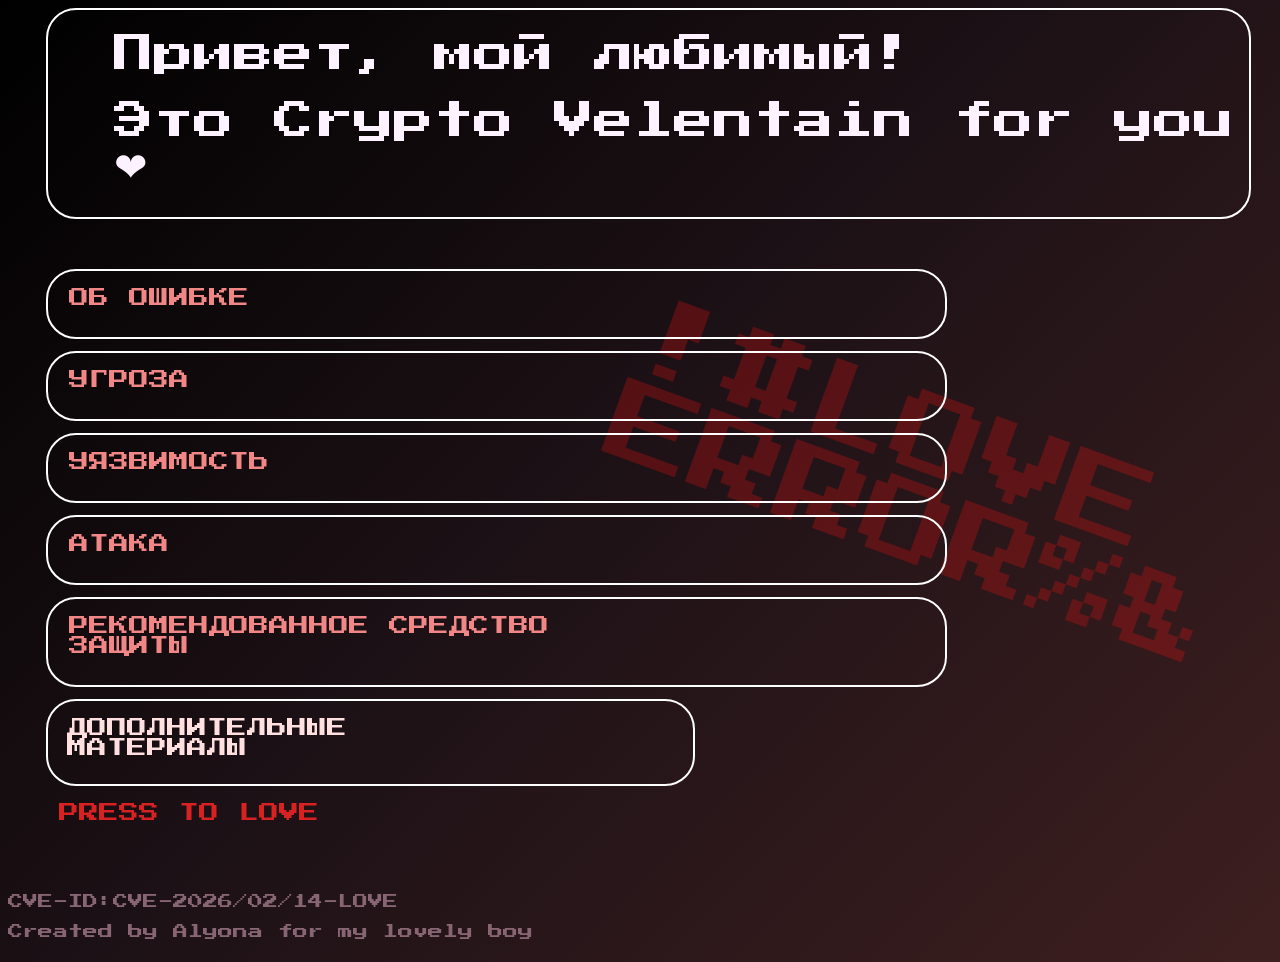
<file: valentine/index.html>
<!DOCTYPE html>
<html lang="ru">
<head>
    <meta name="viewport" content="width=device-width, initial-scale=1.0, maximum-scale=1.0, user-scalable=no">
    <meta charset="UTF-8">
    <title>Valentine Day</title>
    <link rel="stylesheet" href="style.css">
    <link rel="stylesheet" href="heart.css">
    <link href="https://fonts.googleapis.com/css2?family=Caveat&display=swap" rel="stylesheet">
    <link rel="preconnect" href="https://fonts.googleapis.com">
    <link rel="preconnect" href="https://fonts.gstatic.com" crossorigin>
    <link href="https://fonts.googleapis.com/css2?family=Press+Start+2P&display=swap" rel="stylesheet">
</head>


<body class="index">

    <div class="background-with-hearts">
        <div class="main_block">
            <div class="words">
                <h1>Привет, мой любимый! </h1>
                <h1>Это Crypto Velentain for you ❤️</h1>
            </div>  
        </div>
        <div class="main2_block">
        
            <div class="block">
                <a href="index_error.html" class="block button-link">
                    <h2>ОБ ОШИБКЕ</h2>
                </a>
            </div>
            
            <div class="block">
                <a href="index_danger.html" class="block button-link">
                    <h2>УГРОЗА </h2>
                </a>                
            </div>

            <div class="block">
                <a href="index_vulnerability.html" class="block button-link">
                    <h2>УЯЗВИМОСТЬ </h2>
                </a>                
            </div> 
            <div class="block">
                <a href="index_attack.html" class="block button-link">
                    <h2>АТАКА </h2>
                </a>                
            </div>   
            <div class="block">
                <a href="index_protect.html" class="block button-link">
                    <h2>РЕКОМЕНДОВАННОЕ СРЕДСТВО ЗАЩИТЫ  </h2>
                </a>                

            </div>
            <div class="adds">
                <a href="index_adds.html" class="block button-link">
                    <h2>ДОПОЛНИТЕЛЬНЫЕ МАТЕРИАЛЫ  </h2>
                </a>   
                                
            </div> 
            <div class="love">
                <a href="index_love.html" class="block button-link">
                    <h2>PRESS TO LOVE  </h2>
                </a>   
                                
            </div>          
        </div>


        <div class="end">
            <h3>CVE-ID:CVE-2026/02/14-LOVE </h3>
            <h3>Created by Alyona for my lovely boy</h3>
        </div>   

        <div class="hearts-container">
            <span class="heartу">❤️</span><span>❤️</span><span>❤️</span><span>❤️</span><span>❤️</span>
            <span>❤️</span><span>❤️</span><span>❤️</span><span>❤️</span><span>❤️</span>
            <span>❤️</span><span>❤️</span><span>❤️</span><span>❤️</span><span>❤️</span>
        </div>
    </div>

    
</body>
</html>
</file>
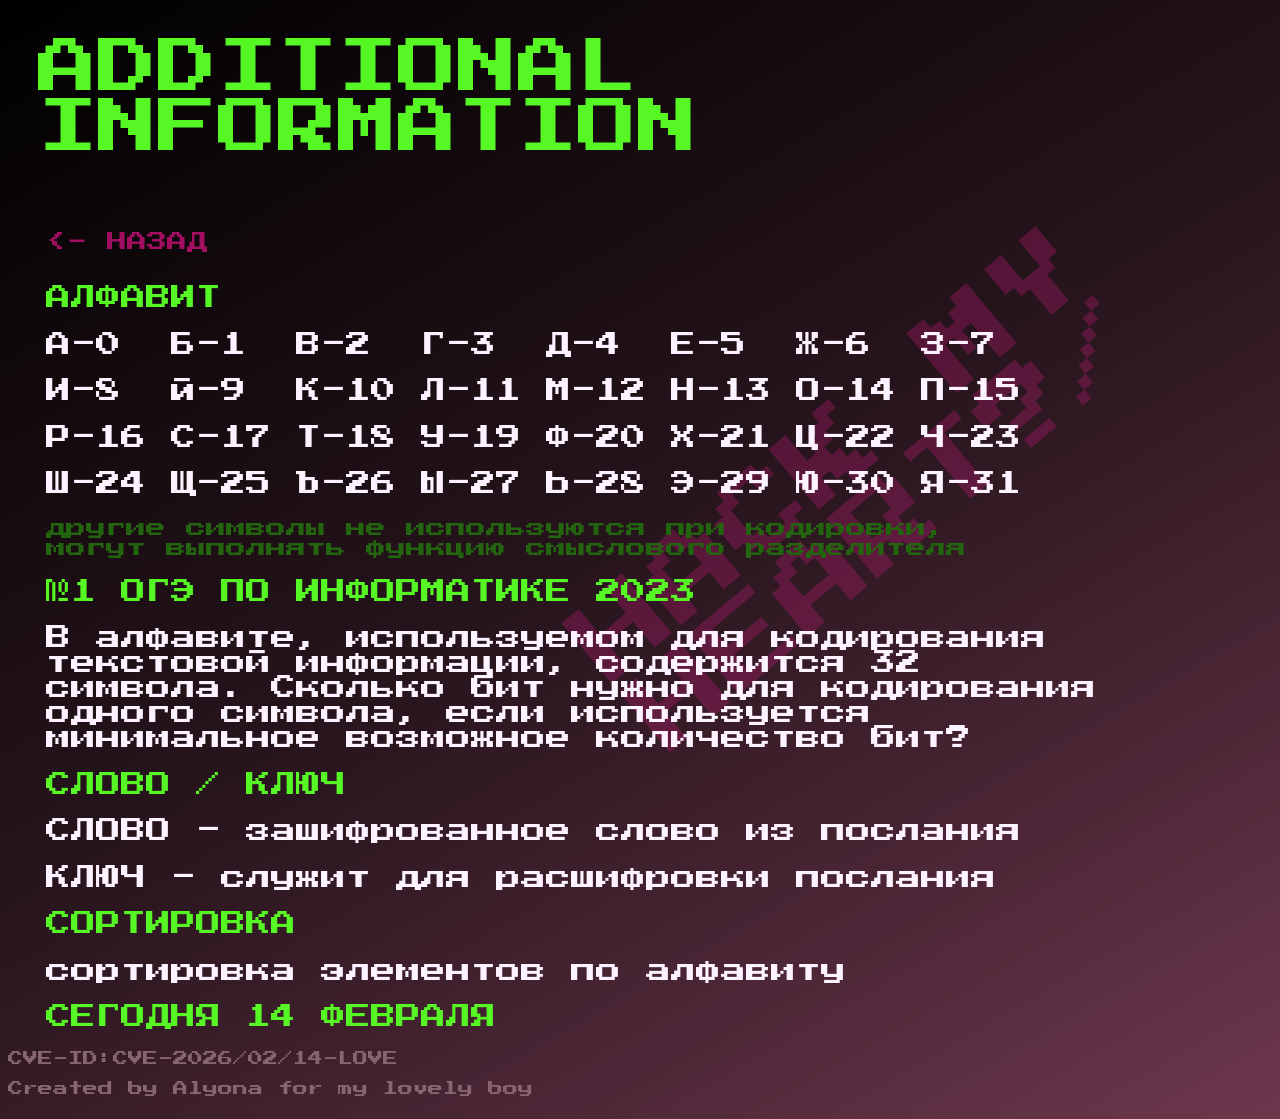
<file: valentine/index_adds.html>
<!DOCTYPE html>
<html lang="ru">
<head>
    <meta name="viewport" content="width=device-width, initial-scale=1.0, maximum-scale=1.0, user-scalable=no">
    <meta charset="UTF-8">
    <title>Valentine Day</title>
    <link rel="stylesheet" href="style.css">
    <link rel="stylesheet" href="heart.css">
    <link href="https://fonts.googleapis.com/css2?family=Caveat&display=swap" rel="stylesheet">
    <link rel="preconnect" href="https://fonts.googleapis.com">
    <link rel="preconnect" href="https://fonts.gstatic.com" crossorigin>
    <link href="https://fonts.googleapis.com/css2?family=Press+Start+2P&display=swap" rel="stylesheet">
</head>


<body>

    <div class="background-with-hearts">

        <div class="main_name_add">
                <h1>ADDITIONAL INFORMATION</h1>
        </div>
        <a href="index.html" class="block button-link">
             <div class = "back">
                <h2> <- НАЗАД</h2>
            </div>
        </a>

        <div class="notmain_block">
            <div class="alpha">
                <div class="titles">
                    <h3>АЛФАВИТ</h3>
                </div> 
                <div class="parts">
                    <h3> A-0 &nbspБ-1 &nbspВ-2 &nbspГ-3  &nbspД-4 &nbspЕ-5 &nbspЖ-6 &nbspЗ-7  </h3>
                </div> 
                <div class="parts">
                    <h3> И-8 &nbspЙ-9 &nbspК-10 Л-11 М-12 Н-13 О-14 П-15  </h3>
                </div> 
                <div class="parts">
                    <h3> Р-16 С-17 Т-18 У-19 Ф-20 Х-21 Ц-22 Ч-23 </h3>
                </div> 
                <div class="parts">
                    <h3> Ш-24 Щ-25 Ъ-26 Ы-27 Ь-28 Э-29 Ю-30 Я-31</h3>
                </div>
                <div class="addi">
                    <h3>другие символы не используются при кодировки, могут выполнять функцию смыслового разделителя</h3>
                </div>
            </div>
            <div class="partsEGE">
                <div class="titles">
                    <h3>№1 ОГЭ ПО ИНФОРМАТИКЕ 2023</h3>
                </div> 
                <h3>В алфавите, используемом для кодирования текстовой информации, содержится 32 символа. Сколько бит нужно для кодирования одного символа, если используется минимальное возможное количество бит?</h3>
                <div class="titles">
                    <h3>СЛОВО / КЛЮЧ</h3>
                </div> 
                <h3>СЛОВО - зашифрованное слово из послания</h3>
                <h3>КЛЮЧ - служит для расшифровки послания</h3>
                <div class="titles">
                    <h3>СОРТИРОВКА</h3>
                </div> 
                <h3>сортировка элементов по алфавиту</h3>
                <div class="titles">
                    <h3>СЕГОДНЯ 14 ФЕВРАЛЯ</h3>
                </div> 
            </div> 
        </div>


        <div class="end">
            <h3>CVE-ID:CVE-2026/02/14-LOVE </h3>
            <h3>Created by Alyona for my lovely boy</h3>
        </div>   

        <div class="hearts-container">
            <span class="heartу">❤️</span><span>❤️</span><span>❤️</span><span>❤️</span><span>❤️</span>
            <span>❤️</span><span>❤️</span><span>❤️</span><span>❤️</span><span>❤️</span>
            <span>❤️</span><span>❤️</span><span>❤️</span><span>❤️</span><span>❤️</span>
        </div>
    </div>

    
</body>
</html>
</file>
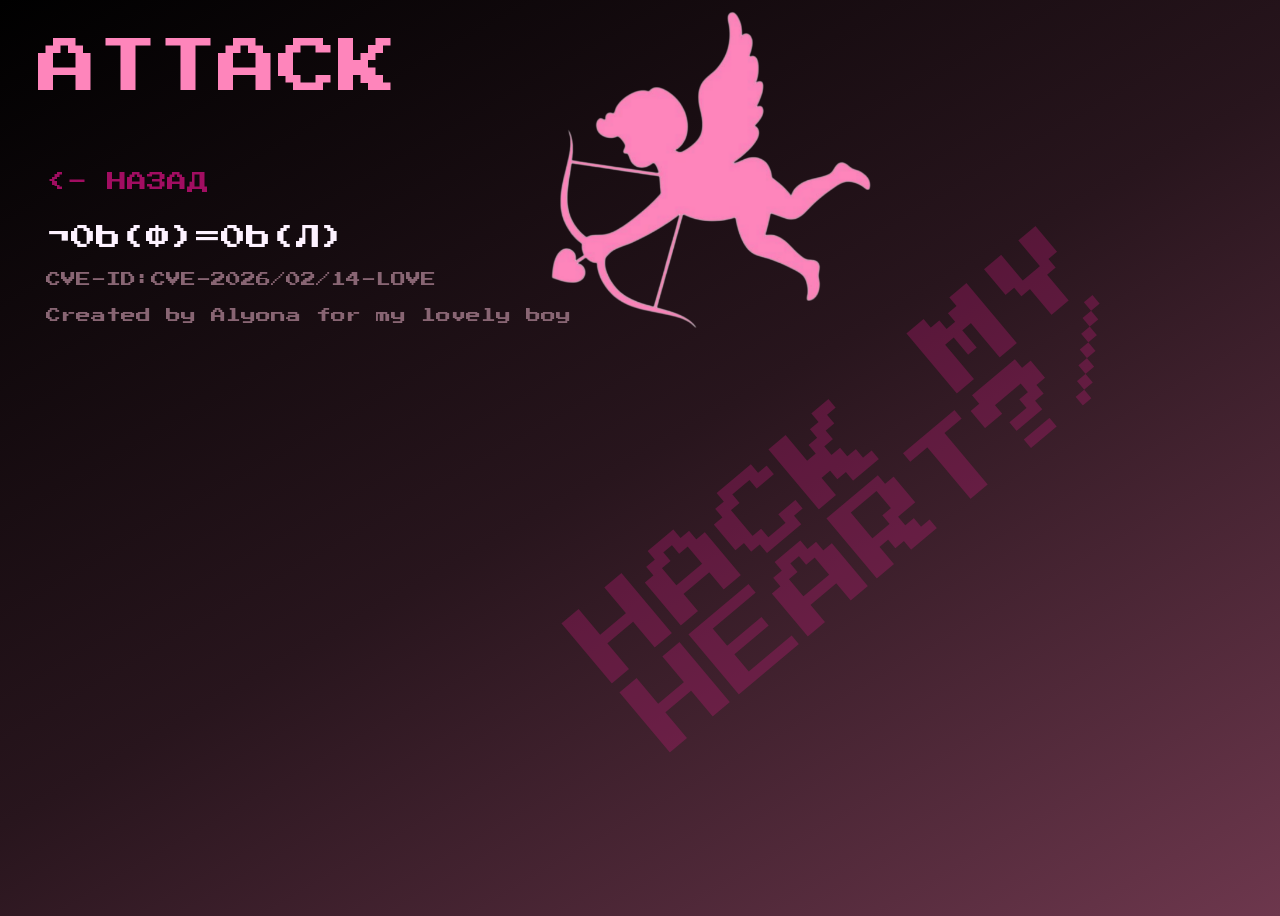
<file: valentine/index_attack.html>
<!DOCTYPE html>
<html lang="ru">
<head>
    <meta name="viewport" content="width=device-width, initial-scale=1.0, maximum-scale=1.0, user-scalable=no">
    <meta charset="UTF-8">
    <title>Valentine Day</title>
    <link rel="stylesheet" href="style.css">
    <link rel="stylesheet" href="heart.css">
    <link href="https://fonts.googleapis.com/css2?family=Caveat&display=swap" rel="stylesheet">
    <link rel="preconnect" href="https://fonts.googleapis.com">
    <link rel="preconnect" href="https://fonts.gstatic.com" crossorigin>
    <link href="https://fonts.googleapis.com/css2?family=Press+Start+2P&display=swap" rel="stylesheet">
</head>


<body>

    <div class="background-with-hearts">

        <div class="main_name">
                <h1>ATTACK</h1>
        </div>
        <a href="index.html" class="block button-link">
             <div class = "back">
                <h2> <- НАЗАД</h2>
            </div>
        </a>

        <div class="notmain_block">
            <div class="parts">
                <h3> ¬0b(Ф)=0b(Л)</h3>
            </div> 
        <img src="img/cats2.png" class="cats">


        <div class="end">
            <h3>CVE-ID:CVE-2026/02/14-LOVE </h3>
            <h3>Created by Alyona for my lovely boy</h3>
        </div>
        </div>
   

        <div class="hearts-container">
            <span class="heartу">❤️</span><span>❤️</span><span>❤️</span><span>❤️</span><span>❤️</span>
            <span>❤️</span><span>❤️</span><span>❤️</span><span>❤️</span><span>❤️</span>
            <span>❤️</span><span>❤️</span><span>❤️</span><span>❤️</span><span>❤️</span>
        </div>
    </div>

    
</body>
</html>
</file>
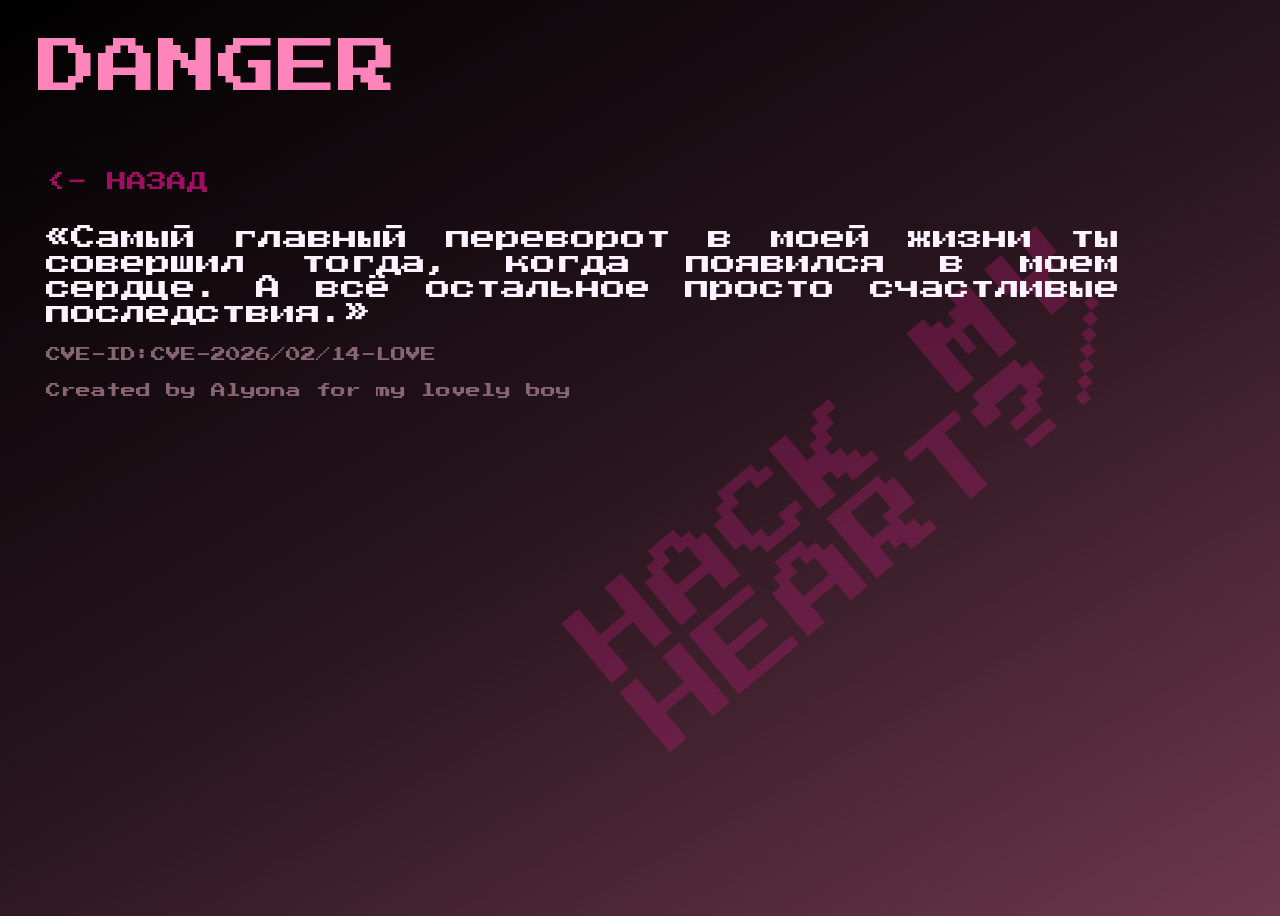
<file: valentine/index_danger.html>
<!DOCTYPE html>
<html lang="ru">
<head>
    <meta name="viewport" content="width=device-width, initial-scale=1.0, maximum-scale=1.0, user-scalable=no">
    <meta charset="UTF-8">
    <title>Valentine Day</title>
    <link rel="stylesheet" href="style.css">
    <link rel="stylesheet" href="heart.css">
    <link href="https://fonts.googleapis.com/css2?family=Caveat&display=swap" rel="stylesheet">
    <link rel="preconnect" href="https://fonts.googleapis.com">
    <link rel="preconnect" href="https://fonts.gstatic.com" crossorigin>
    <link href="https://fonts.googleapis.com/css2?family=Press+Start+2P&display=swap" rel="stylesheet">
</head>


<body>

    <div class="background-with-hearts">

        <div class="main_name">
                <h1>DANGER</h1>
        </div>
        <a href="index.html" class="block button-link">
             <div class = "back">
                <h2> <- НАЗАД</h2>
            </div>
        </a>

        <div class="notmain_block">
            <div class="partse">
                <h3>«Самый главный переворот в моей жизни ты совершил тогда, когда появился в моем сердце. А всё остальное просто счастливые последствия.»</h3>
            </div> 
            <div class="end">
                <h3>CVE-ID:CVE-2026/02/14-LOVE </h3>
                <h3>Created by Alyona for my lovely boy</h3>
            </div> 
        </div>


  

        <div class="hearts-container">
            <span class="heartу">❤️</span><span>❤️</span><span>❤️</span><span>❤️</span><span>❤️</span>
            <span>❤️</span><span>❤️</span><span>❤️</span><span>❤️</span><span>❤️</span>
            <span>❤️</span><span>❤️</span><span>❤️</span><span>❤️</span><span>❤️</span>
        </div>
    </div>

    
</body>
</html>
</file>
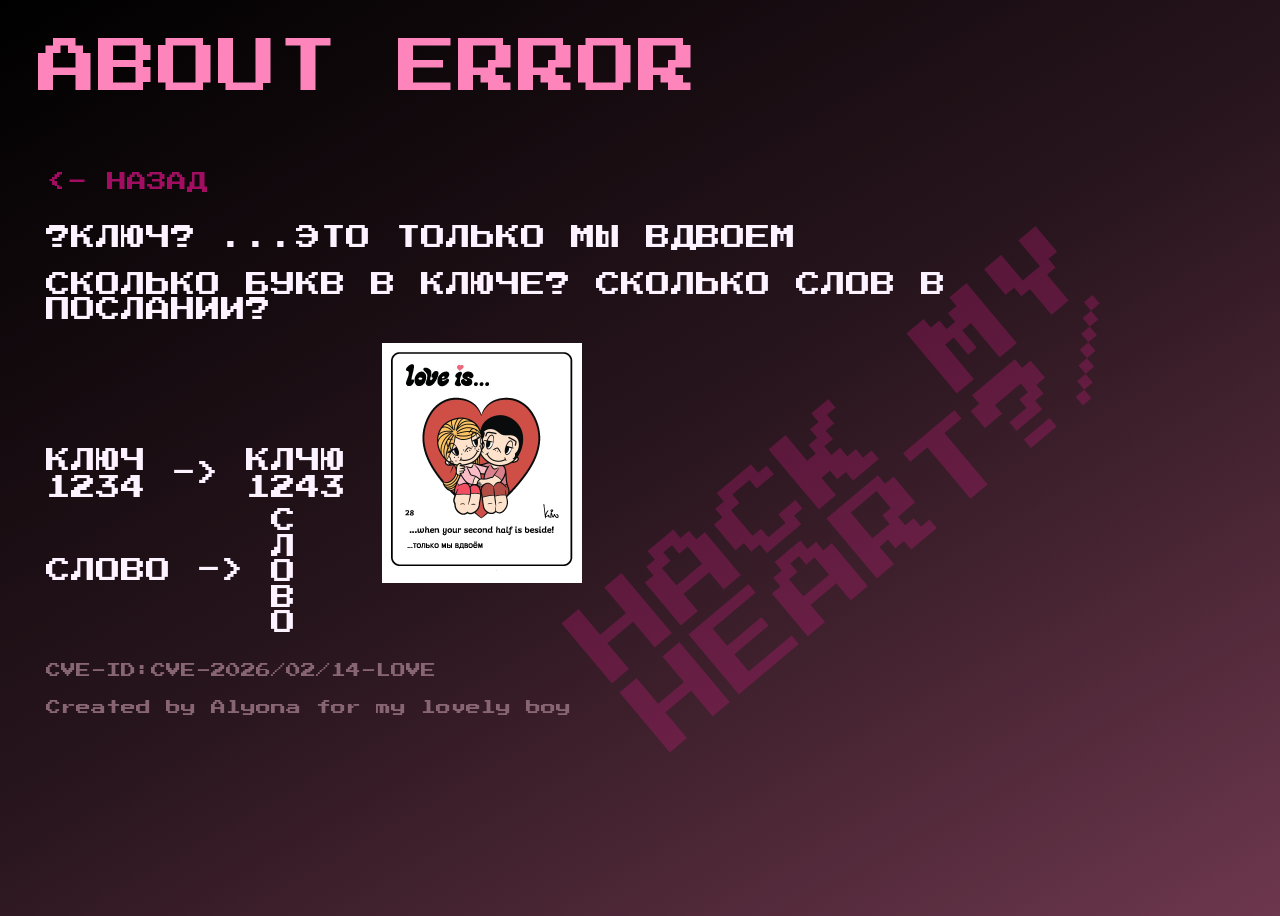
<file: valentine/index_error.html>
<!DOCTYPE html>
<html lang="ru">
<head>
    <meta name="viewport" content="width=device-width, initial-scale=1.0, maximum-scale=1.0, user-scalable=no">
    <meta charset="UTF-8">
    <title>Valentine Day</title>
    <link rel="stylesheet" href="style.css">
    <link rel="stylesheet" href="heart.css">
    <link href="https://fonts.googleapis.com/css2?family=Caveat&display=swap" rel="stylesheet">
    <link rel="preconnect" href="https://fonts.googleapis.com">
    <link rel="preconnect" href="https://fonts.gstatic.com" crossorigin>
    <link href="https://fonts.googleapis.com/css2?family=Press+Start+2P&display=swap" rel="stylesheet">
</head>


<body>

    <div class="background-with-hearts">

        <div class="main_name">
                <h1>ABOUT ERROR</h1>
        </div>
        <a href="index.html" class="block button-link">
             <div class = "back">
                <h2> <- НАЗАД</h2>
            </div>
        </a>

        <div class="notmain_block">

            
            <div class="parts">
                <h3> ?КЛЮЧ? ...ЭТО ТОЛЬКО МЫ ВДВОЕМ </h3>

            </div> 

            <div class="parts">
            <div class="parts">
                <h3>СКОЛЬКО БУКВ В КЛЮЧЕ? СКОЛЬКО СЛОВ В ПОСЛАНИИ?</h3>
            </div> 
            <div>

            </div class="flexee">
                <div class="flexee">
                    <div class="union">
                            <div>
                                <h3> КЛЮЧ</h3>
                                <h3> 1234</h3>
                            </div>
                            <div>
                                <h3>&nbsp->&nbsp</h3>
                            </div>
    
                            <div>
                                <h3> КЛЧЮ</h3>
                                <h3> 1243</h3>
                            </div>
                    </div>
    
                    <div class="parts">
                        <div class="union">
                            <div>                      
                                <h3 class="a">СЛОВО ->&nbsp </h3>
                            </div>
                            <div>
                                <h3> С</h3>
                                <h3> Л</h3>
                                <h3> О</h3>
                                <h3> В</h3>
                                <h3> О</h3>
                            </div>
                        </div>
                    </div>               
                </div> 
                <img src="img/loveis.jpg" alt="loveis" class="loveimg">
            </div> 

        <div class="end">
            <h3>CVE-ID:CVE-2026/02/14-LOVE </h3>
            <h3>Created by Alyona for my lovely boy</h3>
        </div>   
        </div>




        <div class="hearts-container">
            <span class="heartу">❤️</span><span>❤️</span><span>❤️</span><span>❤️</span><span>❤️</span>
            <span>❤️</span><span>❤️</span><span>❤️</span><span>❤️</span><span>❤️</span>
            <span>❤️</span><span>❤️</span><span>❤️</span><span>❤️</span><span>❤️</span>
        </div>
    </div>

    
</body>
</html>
</file>
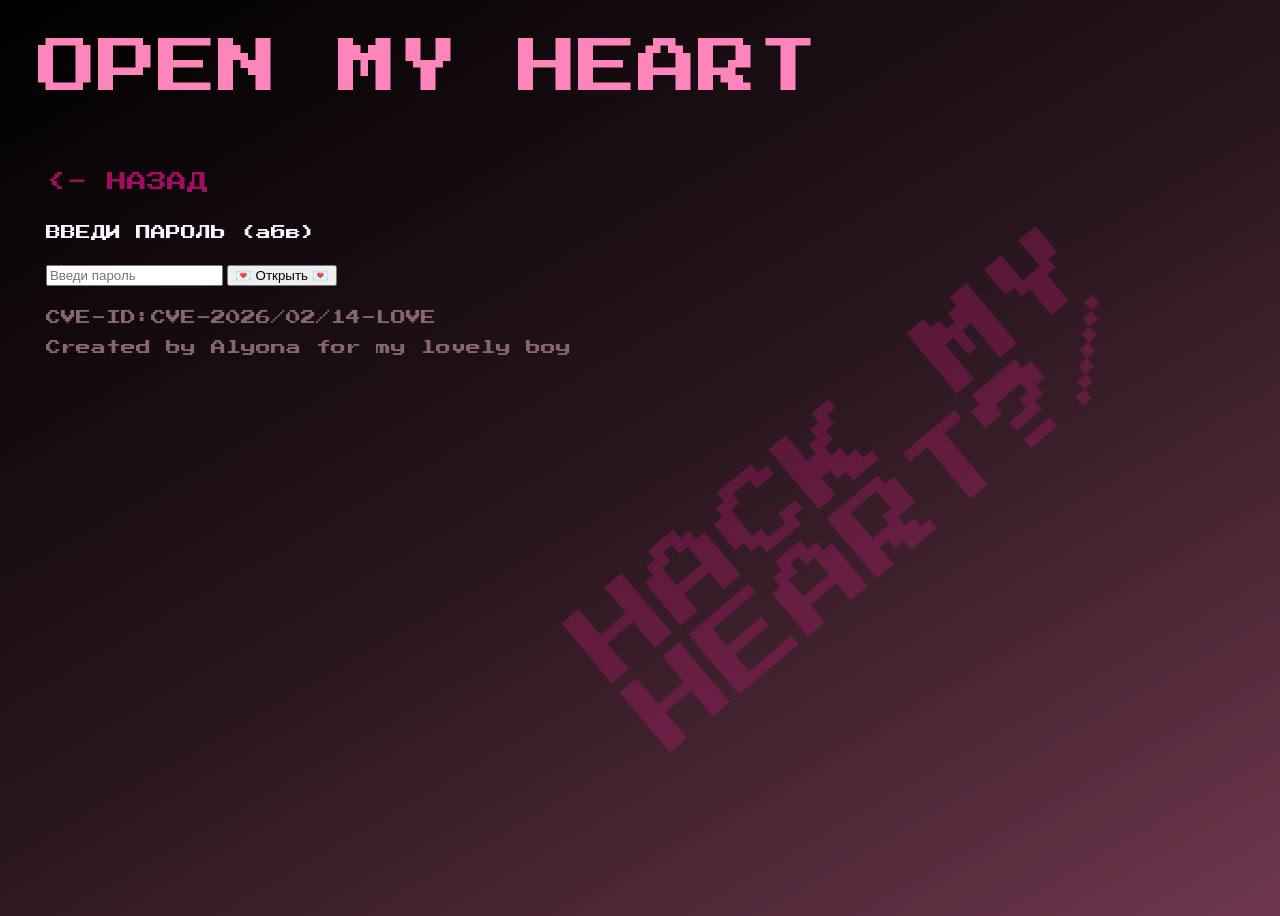
<file: valentine/index_love.html>
<!DOCTYPE html>
<html lang="ru">
<head>
    <meta name="viewport" content="width=device-width, initial-scale=1.0, maximum-scale=1.0, user-scalable=no">
    <meta charset="UTF-8">
    <title>Valentine Day</title>
    <link rel="stylesheet" href="style.css">
    <link rel="stylesheet" href="heart.css">
    <link href="https://fonts.googleapis.com/css2?family=Caveat&display=swap" rel="stylesheet">
    <link rel="preconnect" href="https://fonts.googleapis.com">
    <link rel="preconnect" href="https://fonts.gstatic.com" crossorigin>
    <link href="https://fonts.googleapis.com/css2?family=Press+Start+2P&display=swap" rel="stylesheet">
</head>


<body>

    <div class="background-with-hearts">

        <div class="main_name">
                <h1>OPEN MY HEART</h1>
        </div>
        <a href="index.html" class="block button-link">
             <div class = "back">
                <h2> <- НАЗАД</h2>
            </div>
        </a>
        <div style="margin-left: 3%;">

            <div id="lockScreen" class="lock-screen">
                <div class="parts">
                    <h3> ВВЕДИ ПАРОЛЬ (абв)</h3>
                </div>
                <input type="password" id="password" placeholder="Введи пароль">
                <button onclick="checkPass()">💌 Открыть 💌</button>
            </div>  
            <div id="secretScreen" class="secret-screen">
                <div class="main_name">
                <h1>!YOU HACKED MY HEART!</h1>
                </div>
                <div class="font-size">
                    <p>Я провела анализ рисков</p>
                    <p>Угроза: полный крах операционной системы моего разума</p>
                    <p>Уязвимость: твоя улыбка</p>
                    <p>Атака: твое присутствие </p>
                    <p>Рекомендованное средство защиты: стать твоим соадмином навсегда</p>

                </div>
             <div class = "back">
                <h2> ЛЮБЛЮ ОЧЕНЬ ОЧЕНЬ ОЧЕНЬ</h2>
            </div>
            </div>

            <div class="end">
                <h3>CVE-ID:CVE-2026/02/14-LOVE </h3>
                <h3>Created by Alyona for my lovely boy</h3>
            </div>   
        </div>

        <div class="hearts-container">
            <span class="heartу">❤️</span><span>❤️</span><span>❤️</span><span>❤️</span><span>❤️</span>
            <span>❤️</span><span>❤️</span><span>❤️</span><span>❤️</span><span>❤️</span>
            <span>❤️</span><span>❤️</span><span>❤️</span><span>❤️</span><span>❤️</span>
        </div>
    </div>       



    <script>
        function checkPass() {

            const correctPassword = "секси";  
            
            if (document.getElementById('password').value === correctPassword) {
                document.getElementById('lockScreen').style.display = 'none';
                document.getElementById('secretScreen').style.display = 'block';
            } else {
                alert('Неправильный пароль, попробуй ещё!');
            }
        }
    </script>
    
</body>
</html>
</file>
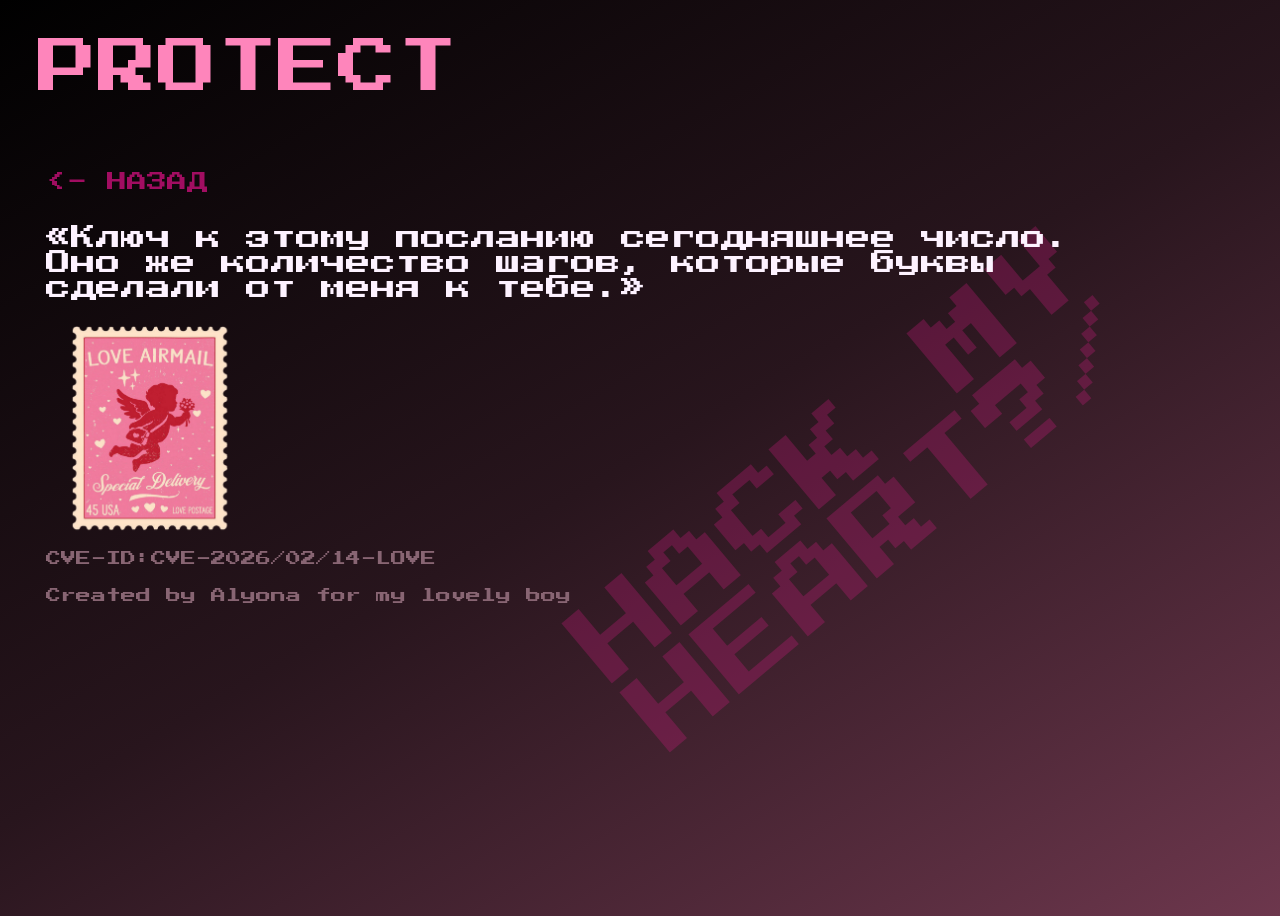
<file: valentine/index_protect.html>
<!DOCTYPE html>
<html lang="ru">
<head>
    <meta name="viewport" content="width=device-width, initial-scale=1.0, maximum-scale=1.0, user-scalable=no">
    <meta charset="UTF-8">
    <title>Valentine Day</title>
    <link rel="stylesheet" href="style.css">
    <link rel="stylesheet" href="heart.css">
    <link href="https://fonts.googleapis.com/css2?family=Caveat&display=swap" rel="stylesheet">
    <link rel="preconnect" href="https://fonts.googleapis.com">
    <link rel="preconnect" href="https://fonts.gstatic.com" crossorigin>
    <link href="https://fonts.googleapis.com/css2?family=Press+Start+2P&display=swap" rel="stylesheet">
</head>


<body>

    <div class="background-with-hearts">

        <div class="main_name">
                <h1>PROTECT</h1>
        </div>
        <a href="index.html" class="block button-link">
             <div class = "back">
                <h2> <- НАЗАД </h2>
            </div>
        </a>

        <div class="notmain_block">
            <div class="parts">
                <h3> «Ключ к этому посланию
                    сегодняшнее число.
                    Оно же количество шагов,
                    которые буквы сделали от меня к тебе.»
                </h3>
            </div> 
            <img src="img/val.png" class="val">

            <div class="end">
                <h3>CVE-ID:CVE-2026/02/14-LOVE </h3>
                <h3>Created by Alyona for my lovely boy</h3>
            </div> 


        </div>


 

        <div class="hearts-container">
            <span class="heartу">❤️</span><span>❤️</span><span>❤️</span><span>❤️</span><span>❤️</span>
            <span>❤️</span><span>❤️</span><span>❤️</span><span>❤️</span><span>❤️</span>
            <span>❤️</span><span>❤️</span><span>❤️</span><span>❤️</span><span>❤️</span>
        </div>
    </div>

    
</body>
</html>
</file>
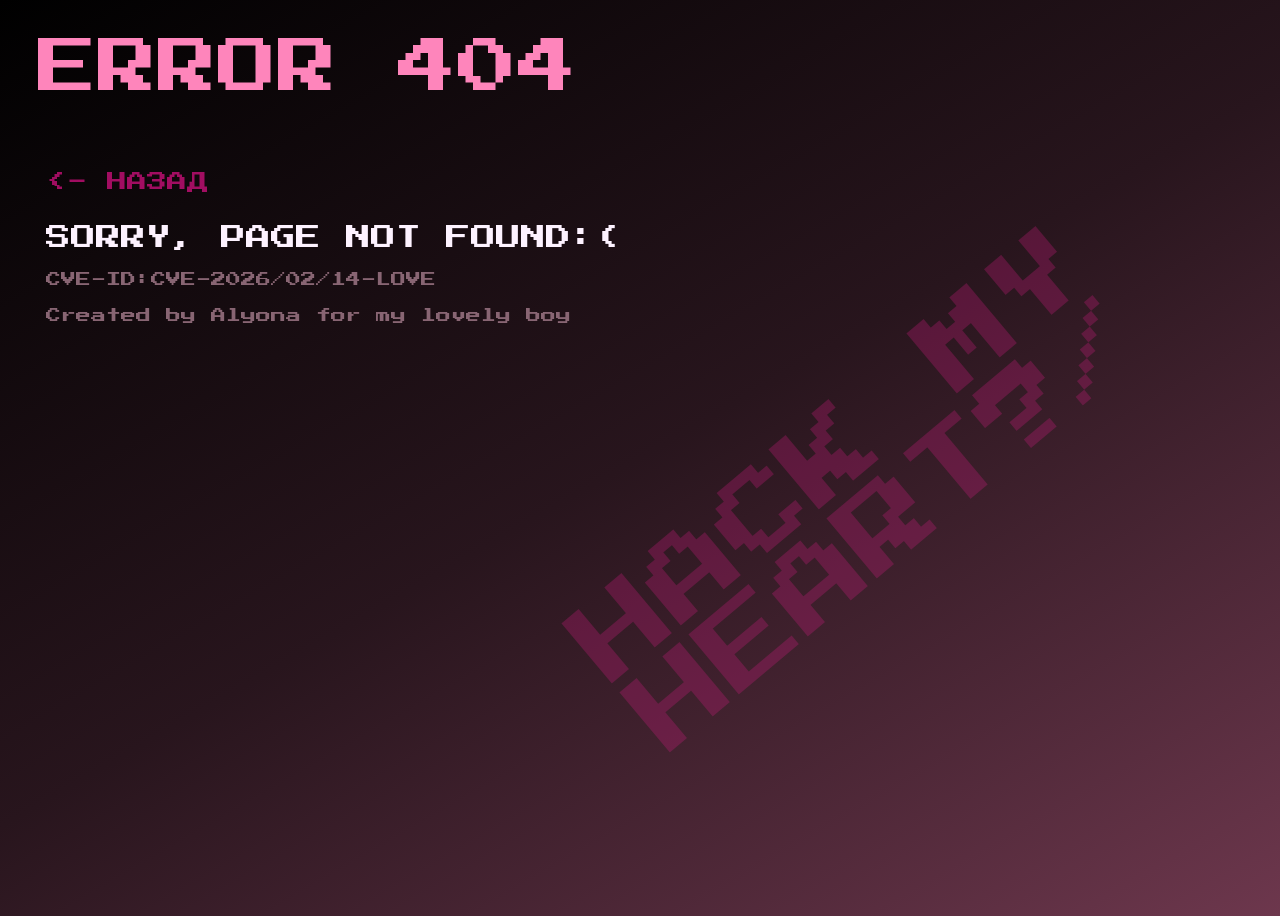
<file: valentine/index_vulnerability.html>
<!DOCTYPE html>
<html lang="ru">
<head>
    <meta name="viewport" content="width=device-width, initial-scale=1.0, maximum-scale=1.0, user-scalable=no">
    <meta charset="UTF-8">
    <title>Valentine Day</title>
    <link rel="stylesheet" href="style.css">
    <link rel="stylesheet" href="heart.css">
    <link href="https://fonts.googleapis.com/css2?family=Caveat&display=swap" rel="stylesheet">
    <link rel="preconnect" href="https://fonts.googleapis.com">
    <link rel="preconnect" href="https://fonts.gstatic.com" crossorigin>
    <link href="https://fonts.googleapis.com/css2?family=Press+Start+2P&display=swap" rel="stylesheet">
</head>


<body>

    <div class="background-with-hearts">

        <div class="main_name">
                <h1>ERROR 404<h1>
        </div>
        <a href="index.html" class="block button-link">
             <div class = "back">
                <h2> <- НАЗАД</h2>
            </div>
        </a>

        <div class="notmain_block">
            <div class="parts">
                <h3> SORRY, PAGE NOT FOUND:(</h3>
            </div> 
        <div class="end">
            <h3>CVE-ID:CVE-2026/02/14-LOVE </h3>
            <h3>Created by Alyona for my lovely boy</h3>
        </div>         
        </div>




        <div class="hearts-container">
            <span class="heartу">❤️</span><span>❤️</span><span>❤️</span><span>❤️</span><span>❤️</span>
            <span>❤️</span><span>❤️</span><span>❤️</span><span>❤️</span><span>❤️</span>
            <span>❤️</span><span>❤️</span><span>❤️</span><span>❤️</span><span>❤️</span>
        </div>
    </div>

    
</body>
</html>
</file>
<file: valentine/style.css>
body {

    background: linear-gradient(150deg, #000000, #28151d, #6d374d);

}
body.index {

    background: linear-gradient(135deg, #000000, #1e1217, #3e1f1f);

}

body::before{
    content: "HACK MY HEART?/";
    position:  absolute; 
    top: 50%;
    left: 50%;
    transform: translate(-15%, -30%) rotate(-40deg);
    color: rgba(209, 28, 128, 0.286);           /* Цвет текста */
    font-size: clamp(40px, 7vw, 150px);      /* Размер шрифта */
    font-family: "Press Start 2P", system-ui;
    font-style: normal;



}
body.index::before{
    content: "!#LOVE ERROR%&";
    position:  absolute; 
    top: 50%;
    left: 50%;
    transform: translate(-5%, -30%) rotate(20deg);
    color: rgba(232, 19, 19, 0.286);           /* Цвет текста */
    font-size: clamp(40px, 7vw, 150px);      /* Размер шрифта */
    font-family: "Press Start 2P", system-ui;
    font-style: normal;
}

h1 {
    color: rgb(254, 133, 187);          /* Цвет текста */
    font-size: 60px;      /* Размер шрифта */
    font-family: "Press Start 2P", system-ui;
    font-weight: 100;
    font-style: normal;
    margin-top: 30px;
    margin-left: 30px; 


}

.words{
    margin-top: 2% ;
    margin-left: 3% ;
}
.words h1{
    color: rgb(253, 242, 255);           /* Цвет текста */
    font-size: 40px;      /* Размер шрифта */
    font-family: "Press Start 2P", system-ui;
    font-weight: 100;
    font-style: normal;
    margin-top: 20px; 
}
.main_block {
    width: 95%; 
    height: 10%;
    border-radius: 30px;
    border: 2px solid rgb(255, 255, 255);  
    background-size: cover;
    margin-left: 3%;
    margin-bottom: 4%;
    

}

.main2_block {
    width: 100%; 
    height: 20%;
    margin-left: 3%;
    margin-bottom: 4%;

}
.notmain_block{
    width: 100%; 
    height: 20%;
    margin-left: 3%;
    margin-inline-end: 30%;    
}
.notmain_block h3{
    color: rgb(253, 242, 255);           /* Цвет текста */
    font-size: 25px;      /* Размер шрифта */
    font-family: "Press Start 2P", system-ui;
    font-weight: 100;
    font-style: normal;
    margin-bottom: 2%; 
    display: flex;
}

.block {
    width: 70%; 
    height: 30%;
    border-radius: 30px;
    border: 2px solid rgb(255, 255, 255);  
    margin-bottom: 1%;
    padding-left: 1%;
    display: flex; /* Включаем flexbox */
    align-items: center;

    
    
}
.button-link{
    text-decoration: none;
    border:none;
}

.adds{

    border-radius: 30px;
    border: 2px solid rgb(255, 255, 255);  
    width: 50%; 
    height: 30%;
    padding-left: 1%;

}
.love h2{
    color: rgb(216, 33, 33);
}
.back h2{
    color: rgba(251, 17, 150, 0.625);
}
.adds h2{
    color: rgb(255, 224, 224);
}
h2 {
    color: rgb(240, 134, 134);           /* Цвет текста */
    font-size: 20px;      /* Размер шрифта */
    font-family: "Press Start 2P", system-ui;
    font-weight: 100;
    font-style: normal;
    margin-bottom: 20px;


}


h3 {
    color: rgb(253, 242, 255);           /* Цвет текста */
    font-size: 15px;      /* Размер шрифта */
    font-family: "Press Start 2P", system-ui;
    font-weight: 100;
    font-style: normal;
    margin-top: 1%; 


}
.back{
    margin-top: 2%;
    margin-left: 3%;
}


.loveimg {
    width: 200px; /* Растягивается по ширине родителя */
    height: auto;
    display: inline;
    margin-left: 3%;

}

.union{
    display: flex;
    align-items: center;
    margin-bottom: 2%;
}
.parts{
    margin-bottom: 2%;
}
.end h3{
    color: rgb(136, 101, 115);           /* Цвет текста */
    font-size: 15px;      /* Размер шрифта */
    font-family: "Press Start 2P", system-ui;
    font-weight: 100;
    font-style: normal;

    
 
}
.partse{
    text-align: justify;

    margin-bottom: 2%;
}
.titles h3{
    color:rgb(87, 247, 38);
}
.main_name_add h1{
    color:rgb(87, 247, 38);   
}
.addi h3{
    color:rgb(35, 100, 15); 
    font-size: 20px;      /* Размер шрифта */
    font-family: "Press Start 2P", system-ui;
    font-weight: 100;
    font-style: normal;
    margin-right: 10%;
}
.cats{
    width: 40%;

    height: auto;
    position: absolute;
    top: -8%;
    left: 35%;
}
.val{
    width: 20%;
    height: inherit;
    
}
h4{
    color:rgb(121, 12, 42); 
    font-size: 15px;      /* Размер шрифта */
    font-family: "Press Start 2P", system-ui;
    font-weight: 100;
    font-style: normal;

}
.notmain_block{
    width: 85%;
}
.secret-screen {
    display: none;
}
.lock-screen{
    margin-bottom: 2%;
}
.flexee{
    display: inline-block;
        align-items: center;
}
p{
    color: rgb(253, 242, 255);           /* Цвет текста */
    font-size: 22px;      /* Размер шрифта */
    font-family: "Press Start 2P", system-ui;
    font-weight: 100;
    font-style: normal;
    margin-top: 1%; 
}
</file>
<file: valentine/heart.css>
.background-with-hearts {
    position: relative;
    min-height: 100vh;
    overflow: hidden;
}

.hearts-container {
    position: absolute;
    top: 0;
    left: 0;
    width: 100%;
    height: 100%;
    pointer-events: none;
    z-index: -1;
}

.hearts-container span {
    position: absolute;
    font-size: 30px;

    animation: fall linear infinite;
    opacity: 0;
    display: inline-block;
}

/* Координаты и задержки для 15 сердечек */
.hearts-container span:nth-child(1) { left: 5%; animation: fall 8s linear infinite 0s; color: #ff6b8b; }
.hearts-container span:nth-child(2) { left: 15%; animation: fall 10s linear infinite 1s; color: #ff8e8e; }
.hearts-container span:nth-child(3) { left: 25%; animation: fall 12s linear infinite 2s; color: #ffafcc; }
.hearts-container span:nth-child(4) { left: 35%; animation: fall 9s linear infinite 3s; color: #ff6b8b; }
.hearts-container span:nth-child(5) { left: 45%; animation: fall 11s linear infinite 4s; color: #ff8e8e; }
.hearts-container span:nth-child(6) { left: 55%; animation: fall 14s linear infinite 5s; color: #ffafcc; }
.hearts-container span:nth-child(7) { left: 65%; animation: fall 8s linear infinite 6s; color: #ff6b8b; }
.hearts-container span:nth-child(8) { left: 75%; animation: fall 10s linear infinite 7s; color: #ff8e8e; }
.hearts-container span:nth-child(9) { left: 85%; animation: fall 13s linear infinite 8s; color: #ffafcc; }
.hearts-container span:nth-child(10) { left: 10%; animation: fall 9s linear infinite 9s; color: #ff6b8b; }
.hearts-container span:nth-child(11) { left: 20%; animation: fall 11s linear infinite 10s; color: #ff8e8e; }
.hearts-container span:nth-child(12) { left: 30%; animation: fall 15s linear infinite 11s; color: #ffafcc; }
.hearts-container span:nth-child(13) { left: 40%; animation: fall 8s linear infinite 12s; color: #ff6b8b; }
.hearts-container span:nth-child(14) { left: 50%; animation: fall 10s linear infinite 13s; color: #ff8e8e; }
.hearts-container span:nth-child(15) { left: 60%; animation: fall 12s linear infinite 14s; color: #ffafcc; }

@keyframes fall {
    0% { transform: translateY(-100px) rotate(0deg); opacity: 0; }
    10% { opacity: 0.7; }
    90% { opacity: 0.3; }
    100% { transform: translateY(100vh) rotate(360deg); opacity: 0; }
}
</file>
